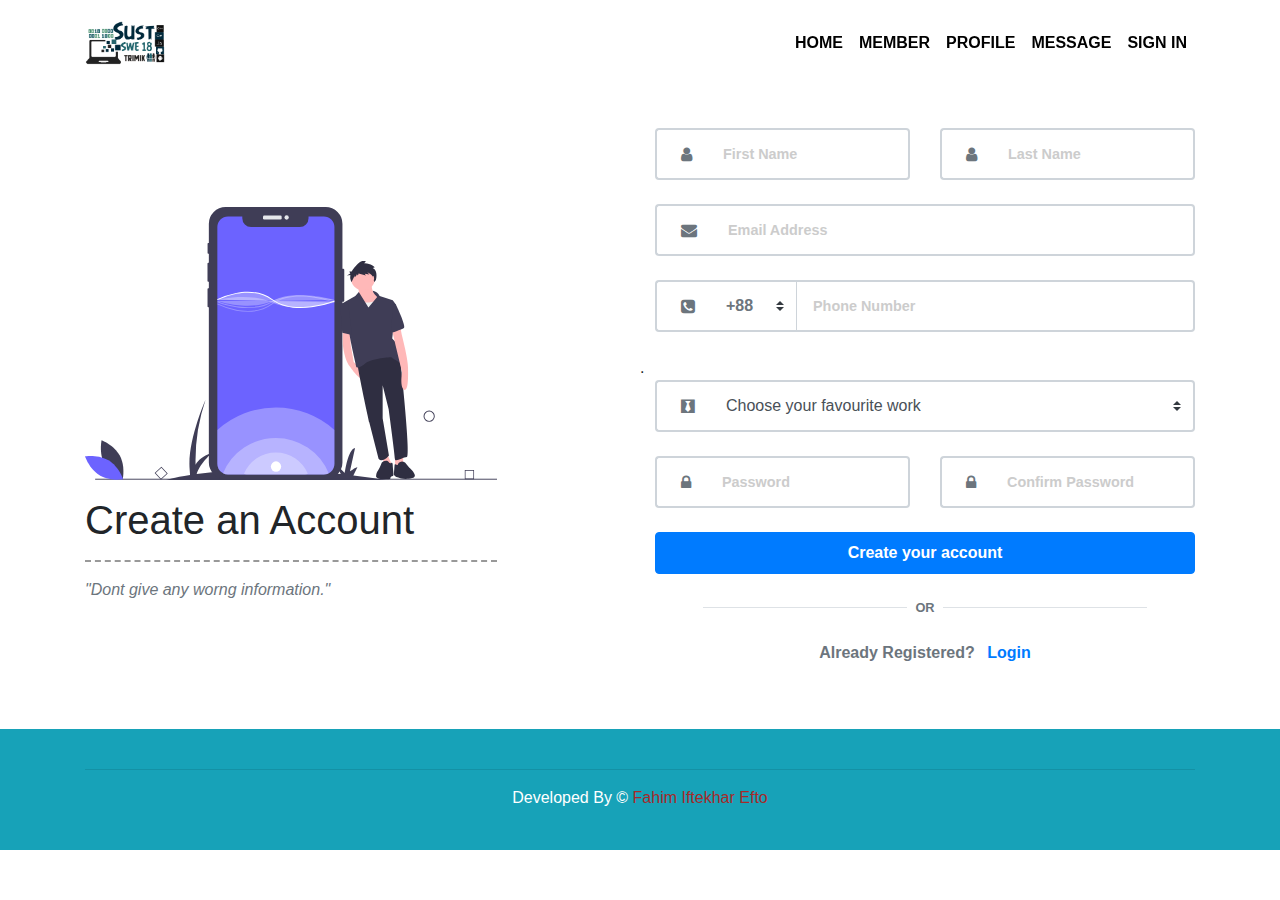
<file: create.html>
<!DOCTYPE html>
<html lang="en">

<head>
    <meta charset="UTF-8">
    <meta name="viewport" content="width=device-width, initial-scale=1.0">
    <meta http-equiv="X-UA-Compatible" content="ie=edge">
    <title>Trimik SWE'18:SUST</title>

    <!--bootstrap CND-->

    <!-- Latest compiled and minified CSS -->
    <link rel="stylesheet" href="https://maxcdn.bootstrapcdn.com/bootstrap/4.4.1/css/bootstrap.min.css">

    <!-- jQuery library -->
    <script src="https://ajax.googleapis.com/ajax/libs/jquery/3.4.1/jquery.min.js"></script>

    <!-- Popper JS -->
    <script src="https://cdnjs.cloudflare.com/ajax/libs/popper.js/1.16.0/umd/popper.min.js"></script>

    <!-- Latest compiled JavaScript -->
    <script src="https://maxcdn.bootstrapcdn.com/bootstrap/4.4.1/js/bootstrap.min.js"></script>
    <!-- Libraries font Files -->
    <link rel="stylesheet" href="https://cdnjs.cloudflare.com/ajax/libs/font-awesome/4.7.0/css/font-awesome.min.css">

    <!-- Main Stylesheet File -->
    <link href="chat.css" rel="stylesheet">



</head>

<body>
    <header>

        <!-- Navigation -->
        <nav class="navbar navbar-expand-lg fixed-top py-3" id="mainNav">
            <div class="container"><a href="index.html"
                    class="navbar-brand navbar-expand-lg navbar-light text-uppercase  font-weight-bold"><img
                        src="./img/logo.png" width="80px"></a>
                <button type="button" data-toggle="collapse" data-target="#navbarSupportedContent"
                    aria-controls="navbarSupportedContent" aria-expanded="false" aria-label="Toggle navigation"
                    class="navbar-toggler navbar-toggler-right"><i class="fa fa-bars"></i></button>

                <div id="navbarSupportedContent" class="collapse navbar-collapse">
                    <ul class="navbar-nav ml-auto">
                        <li class="nav-item active"><a href="index.html"
                                class="nav-link text-uppercase font-weight-bold">Home <span
                                    class="sr-only">(current)</span></a></li>
                        <li class="nav-item"><a href="member.html"
                                class="nav-link text-uppercase font-weight-bold">Member</a></li>
                        <li class="nav-item"><a href="profile.html"
                                class="nav-link text-uppercase font-weight-bold">Profile</a></li>
                        <li class="nav-item"><a href="chat.html"
                                class="nav-link text-uppercase font-weight-bold">Message</a></li>
                        <li class="nav-item"><a href="sign-in.html"
                                class="nav-link text-uppercase font-weight-bold">Sign in</a></li>

                    </ul>
                </div>
            </div>
        </nav>
        <script src="script.js"></script>
    </header>





    <div class="container" style="margin-top: 80px;">
        <div class="row py-5 mt-4 align-items-center" >
            <!-- For Demo Purpose -->
            <div class="col-md-5 pr-lg-5 mb-5 mb-md-0">
                <img src="./img/form.svg" alt=""
                    class="img-fluid mb-3 d-none d-md-block">
                <h1>Create an Account</h1>
                <hr class="hr1">
                <p class="font-italic text-muted mb-0">"Dont give any worng information."</p>
                
            </div>

            <!-- Registeration Form -->
            <div class="col-md-7 col-lg-6 ml-auto">
                <form action="#">
                    <div class="row">

                        <!-- First Name -->
                        <div class="input-group col-lg-6 mb-4">
                            <div class="input-group-prepend">
                                <span class="input-group-text bg-white px-4 border-md border-right-0">
                                    <i class="fa fa-user text-muted"></i>
                                </span>
                            </div>
                            <input id="firstName" type="text" name="firstname" placeholder="First Name"
                                class="form-control bg-white border-left-0 border-md">
                        </div>

                        <!-- Last Name -->
                        <div class="input-group col-lg-6 mb-4">
                            <div class="input-group-prepend">
                                <span class="input-group-text bg-white px-4 border-md border-right-0">
                                    <i class="fa fa-user text-muted"></i>
                                </span>
                            </div>
                            <input id="lastName" type="text" name="lastname" placeholder="Last Name"
                                class="form-control bg-white border-left-0 border-md">
                        </div>

                        <!-- Email Address -->
                        <div class="input-group col-lg-12 mb-4">
                            <div class="input-group-prepend">
                                <span class="input-group-text bg-white px-4 border-md border-right-0">
                                    <i class="fa fa-envelope text-muted"></i>
                                </span>
                            </div>
                            <input id="email" type="email" name="email" placeholder="Email Address"
                                class="form-control bg-white border-left-0 border-md">
                        </div>

                        <!-- Phone Number -->
                        <div class="input-group col-lg-12 mb-4">
                            <div class="input-group-prepend">
                                <span class="input-group-text bg-white px-4 border-md border-right-0">
                                    <i class="fa fa-phone-square text-muted"></i>
                                </span>
                            </div>
                            <select id="countryCode" name="countryCode" style="max-width: 80px"
                                class="custom-select form-control bg-white border-left-0 border-md h-100 font-weight-bold text-muted">
                                <option value="">+88</option>
                                <option value="">+990</option>
                                
                            </select>
                            <input id="phoneNumber" type="tel" name="phone" placeholder="Phone Number"
                                class="form-control bg-white border-md border-left-0 pl-3">
                        </div>.


                        <!-- Job -->
                        <div class="input-group col-lg-12 mb-4">
                            <div class="input-group-prepend">
                                <span class="input-group-text bg-white px-4 border-md border-right-0">
                                    <i class="fa fa-black-tie text-muted"></i>
                                </span>
                            </div>
                            <select id="job" name="jobtitle"
                                class="form-control custom-select bg-white border-left-0 border-md">
                                <option value="">Choose your favourite work</option>
                                <option value="">Designe</option>
                                <option value="">Develope</option>
                                <option value="">Manage</option>
                                <option value="">ACM</option>
                            </select>
                        </div>

                        <!-- Password -->
                        <div class="input-group col-lg-6 mb-4">
                            <div class="input-group-prepend">
                                <span class="input-group-text bg-white px-4 border-md border-right-0">
                                    <i class="fa fa-lock text-muted"></i>
                                </span>
                            </div>
                            <input id="password" type="password" name="password" placeholder="Password"
                                class="form-control bg-white border-left-0 border-md">
                        </div>

                        <!-- Password Confirmation -->
                        <div class="input-group col-lg-6 mb-4">
                            <div class="input-group-prepend">
                                <span class="input-group-text bg-white px-4 border-md border-right-0">
                                    <i class="fa fa-lock text-muted"></i>
                                </span>
                            </div>
                            <input id="passwordConfirmation" type="text" name="passwordConfirmation"
                                placeholder="Confirm Password" class="form-control bg-white border-left-0 border-md">
                        </div>

                        <!-- Submit Button -->
                        <div class="form-group col-lg-12 mx-auto mb-0">
                            <a href="#" class="btn btn-primary btn-block py-2">
                                <span class="font-weight-bold">Create your account</span>
                                
                            </a>
                        </div>

                        <!-- Divider Text -->
                        <div class="form-group col-lg-12 mx-auto d-flex align-items-center my-4">
                            <div class="border-bottom w-100 ml-5"></div>
                            <span class="px-2 small text-muted font-weight-bold text-muted">OR</span>
                            <div class="border-bottom w-100 mr-5"></div>
                        </div>

                        <!-- Social Login -->
                        

                        <!-- Already Registered -->
                        <div class="text-center w-100">
                            <p class="text-muted font-weight-bold">Already Registered? <a href="sign-in.html"
                                    class="text-primary ml-2">Login</a></p>
                        </div>

                    </div>
                </form>
            </div>
        </div>
    </div>
    <script src="acc.js"></script>













    <footer id="sticky-footer" class="py-4 bg-info text-black-100">
        <div class="container text-center">
            <hr>

            <p class="text-white">Developed By &copy; <a href="https://.facebook.com/fahim.iftekhar.efto"
                    style="color: brown;">Fahim
                    Iftekhar Efto</a></p>
        </div>
    </footer>
</body>




</html>
</file>
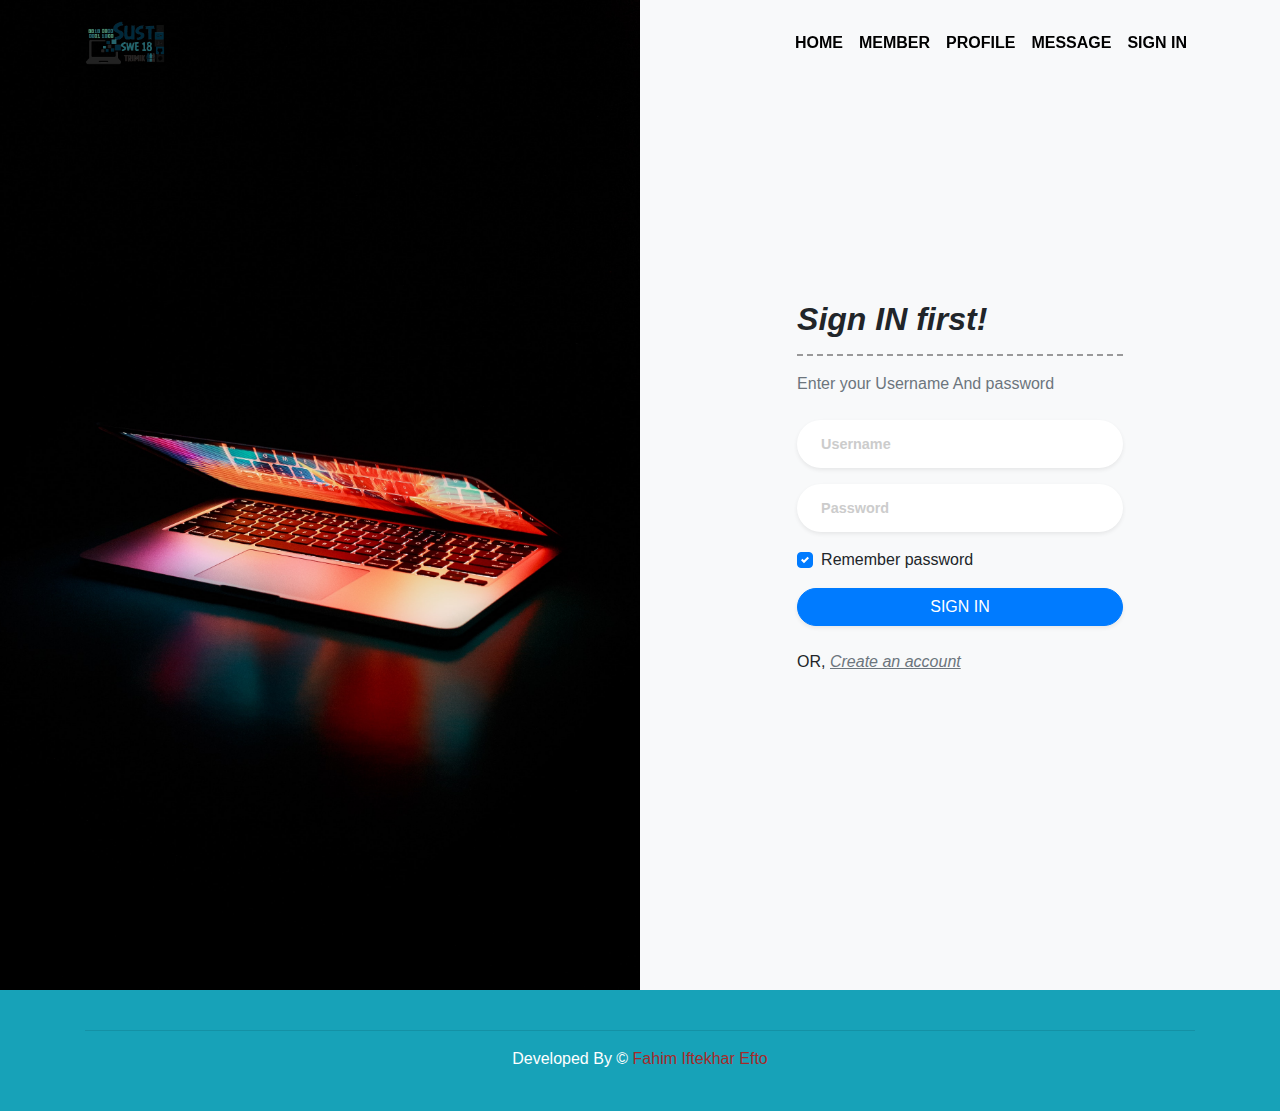
<file: sign-in.html>
<!DOCTYPE html>
<html lang="en">

<head>
    <meta charset="UTF-8">
    <meta name="viewport" content="width=device-width, initial-scale=1.0">
    <meta http-equiv="X-UA-Compatible" content="ie=edge">
    <title>Trimik SWE'18:SUST</title>

    <!--bootstrap CND-->

    <!-- Latest compiled and minified CSS -->
    <link rel="stylesheet" href="https://maxcdn.bootstrapcdn.com/bootstrap/4.4.1/css/bootstrap.min.css">

    <!-- jQuery library -->
    <script src="https://ajax.googleapis.com/ajax/libs/jquery/3.4.1/jquery.min.js"></script>

    <!-- Popper JS -->
    <script src="https://cdnjs.cloudflare.com/ajax/libs/popper.js/1.16.0/umd/popper.min.js"></script>

    <!-- Latest compiled JavaScript -->
    <script src="https://maxcdn.bootstrapcdn.com/bootstrap/4.4.1/js/bootstrap.min.js"></script>
    <!-- Libraries font Files -->
    <link rel="stylesheet" href="https://cdnjs.cloudflare.com/ajax/libs/font-awesome/4.7.0/css/font-awesome.min.css">

    <!-- Main Stylesheet File -->
    <link href="chat.css" rel="stylesheet">



</head>

<body>
    <header>

        <!-- Navigation -->
        <nav class="navbar navbar-expand-lg fixed-top py-3" id="mainNav">
            <div class="container"><a href="index.html"
                    class="navbar-brand navbar-expand-lg navbar-light text-uppercase  font-weight-bold"><img
                        src="./img/logo.png" width="80px"></a>
                <button type="button" data-toggle="collapse" data-target="#navbarSupportedContent"
                    aria-controls="navbarSupportedContent" aria-expanded="false" aria-label="Toggle navigation"
                    class="navbar-toggler navbar-toggler-right"><i class="fa fa-bars"></i></button>

                <div id="navbarSupportedContent" class="collapse navbar-collapse">
                    <ul class="navbar-nav ml-auto">
                        <li class="nav-item active"><a href="index.html"
                                class="nav-link text-uppercase font-weight-bold">Home <span
                                    class="sr-only">(current)</span></a></li>
                        <li class="nav-item"><a href="member.html"
                                class="nav-link text-uppercase font-weight-bold">Member</a></li>
                        <li class="nav-item"><a href="profile.html"
                                class="nav-link text-uppercase font-weight-bold">Profile</a></li>
                        <li class="nav-item"><a href="chat.html"
                                class="nav-link text-uppercase font-weight-bold">Message</a></li>
                        <li class="nav-item"><a href="sign-in.html"
                                class="nav-link text-uppercase font-weight-bold">Sign in</a></li>

                    </ul>
                </div>
            </div>
        </nav>
        <script src="script.js"></script>


    </header>



    <div class="container-fluid">
        <div class="row no-gutter">
            <!-- The image half -->
            <div class="col-md-6 d-none d-md-flex bg-image"></div>


            <!-- The content half -->
            <div class="col-md-6 bg-light">
                <div class="login d-flex align-items-center py-5">

                    <!-- Demo content-->
                    <div class="container">
                        <div class="row">
                            <div class="col-lg-10 col-xl-7 mx-auto">
                                <h3 class="h2 font-weight-bold mb-2 font-italic ">Sign IN first!</h3>
                                <hr class="hr1">
                                <p class="text-muted mb-4">Enter your Username And password</p>
                                <form>
                                    <div class="form-group mb-3">
                                        <input id="inputEmail" type="email" placeholder="Username" required=""
                                            autofocus="" class="form-control rounded-pill border-0 shadow-sm px-4">
                                    </div>
                                    <div class="form-group mb-3">
                                        <input id="inputPassword" type="password" placeholder="Password" required=""
                                            class="form-control rounded-pill border-0 shadow-sm px-4 text-primary">
                                    </div>
                                    <div class="custom-control custom-checkbox mb-3">
                                        <input id="customCheck1" type="checkbox" checked class="custom-control-input">
                                        <label for="customCheck1" class="custom-control-label">Remember password</label>
                                    </div>
                                    <button type="submit"
                                        class="btn btn-primary btn-block text-uppercase mb-2 rounded-pill shadow-sm">Sign
                                        in</button>
                                    <div class="text-center d-flex justify-content-between mt-4">
                                        <p>OR,<a href="create.html" class="font-italic text-muted">
                                                <u>Create an account</u></a></p>
                                    </div>
                                </form>
                            </div>
                        </div>
                    </div><!-- End -->

                </div>
            </div><!-- End -->

        </div>
    </div>













    <footer id="sticky-footer" class="py-4 bg-info text-black-100">
        <div class="container text-center">
            <hr>

            <p class="text-white">Developed By &copy; <a href="https://.facebook.com/fahim.iftekhar.efto"
                    style="color: brown;">Fahim
                    Iftekhar Efto</a></p>
        </div>
    </footer>
</body>




</html>
</file>
<file: chat.css>
header {
    position: relative;
    background-color: black;
    height: 0vh;
    min-height: ovh;
    width: 100%;
    overflow: hidden;
  }
  
  header video {
    position: absolute;
    top: 50%;
    left: 50%;
    min-width: 100%;
    min-height: 100%;
    width: auto;
    height: auto;
    z-index: 0;
    -ms-transform: translateX(-50%) translateY(-50%);
    -moz-transform: translateX(-50%) translateY(-50%);
    -webkit-transform: translateX(-50%) translateY(-50%);
    transform: translateX(-50%) translateY(-50%);
  }
  
  header .container {
    position: relative;
    z-index: 2;
  }
  
  header .overlay {
    position: absolute;
    top: 0;
    left: 0;
    height: 100%;
    width: 100%;
    background-color: black;
    opacity: 0.5;
    z-index: 1;
  }
  
  @media (pointer: coarse) and (hover: none) {
    header {
      background: url('https://source.unsplash.com/XT5OInaElMw/1600x900') black no-repeat center center scroll;
    }
    header video {
      display: none;
    }
  }
  
  * ==========================================
  * CUSTOM UTIL CLASSES
  * ==========================================
  *
  */
  .navbar {
      transition: all 0.4s;
  }
  
  .navbar .nav-link {
      color:black;
  }
  
  .navbar .nav-link:hover,
  .navbar .nav-link:focus {
      color:rgba(24, 134, 134, 0.911);
      text-decoration: none;
  }
  
  .navbar .navbar-brand {
      color: #fff;
  }
  
  
  /* Change navbar styling on scroll */
  .navbar.active {
      background:  rgba(255, 255, 255, 0.733);
      box-shadow: 1px 2px 10px rgba(12, 12, 12, 0.959);
      
  }
  
  
  .navbar.active .nav-link {
      color: rgb(36, 36, 36);
  }
  
  .navbar.active .nav-link:hover,
  .navbar.active .nav-link:focus {
      color: #555;
      text-decoration: none;
  }
  
  .navbar.active .navbar-brand {
      color: #555;
  }
  
  #mainNav {
      text-align: center;
      ;
  }
  
  
  /* Change navbar styling on small viewports */
  @media (max-width: 991.98px) {
      .navbar {
          background:  rgba(255, 255, 255, 0.39);
      }
  
      .navbar .navbar-brand, .navbar .nav-link {
          color: rgb(22, 22, 22);
      }
  }
  
  hr.hr1{
      border-top: 3px solid #555;
  }
  


  /*
*
* ==========================================
* CUSTOM UTIL CLASSES
* ==========================================
*
*/
.login,
.image {
  min-height: 110vh;
}

.bg-image {
  background-image: url('./img/pic1.jpg');
  background-size: cover;
  background-position: center center;
}
hr.hr1{
    border-top: 2px dashed #999;
}


.border-md {
    border-width: 2px;
}

.btn-facebook {
    background: #405D9D;
    border: none;
}

.btn-facebook:hover, .btn-facebook:focus {
    background: #314879;
}

.btn-twitter {
    background: #42AEEC;
    border: none;
}

.btn-twitter:hover, .btn-twitter:focus {
    background: #1799e4;
}



/*
*
* ==========================================
* FOR DEMO PURPOSES
* ==========================================
*
*/

body {
    min-height: 80vh;
}

.form-control:not(select) {
    padding: 1.5rem 0.5rem;
}

select.form-control {
    height: 52px;
    padding-left: 0.5rem;
}

.form-control::placeholder {
    color: #ccc;
    font-weight: bold;
    font-size: 0.9rem;
}
.form-control:focus {
    box-shadow: none;
}
</file>
